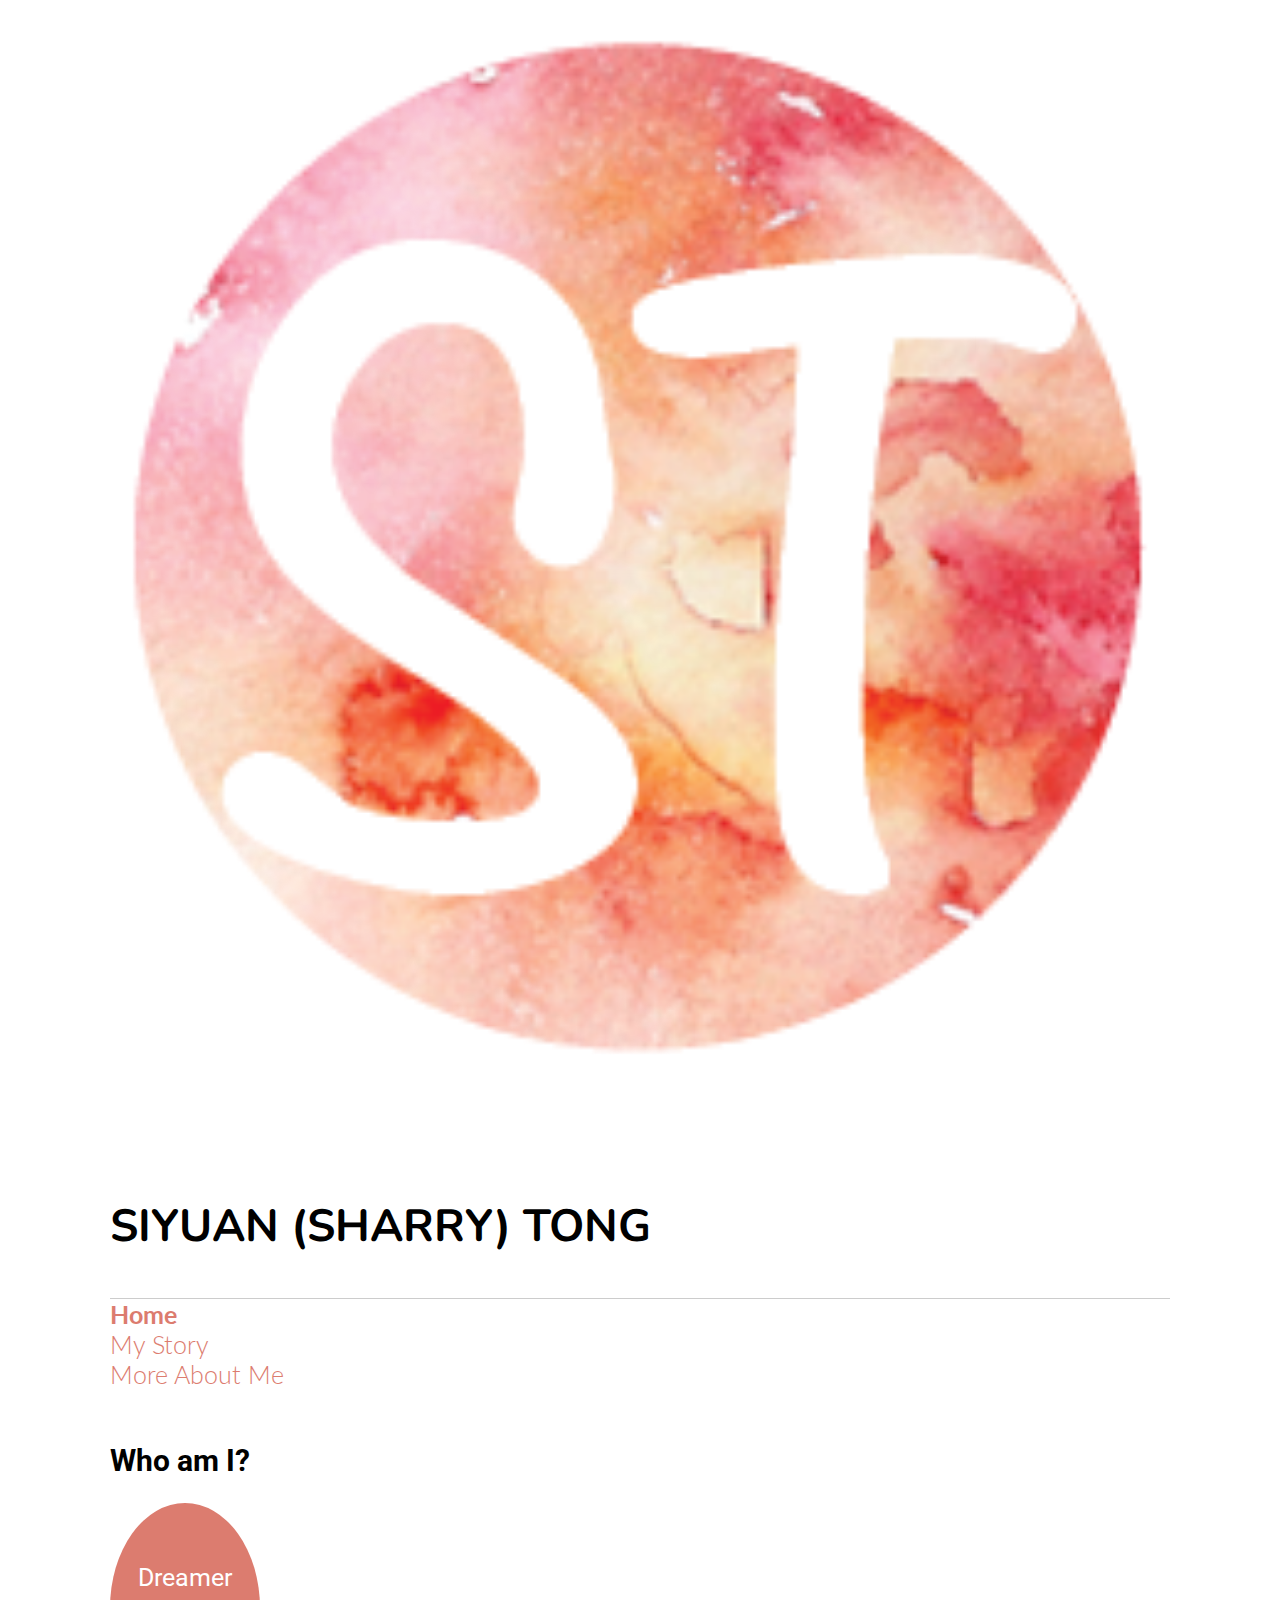
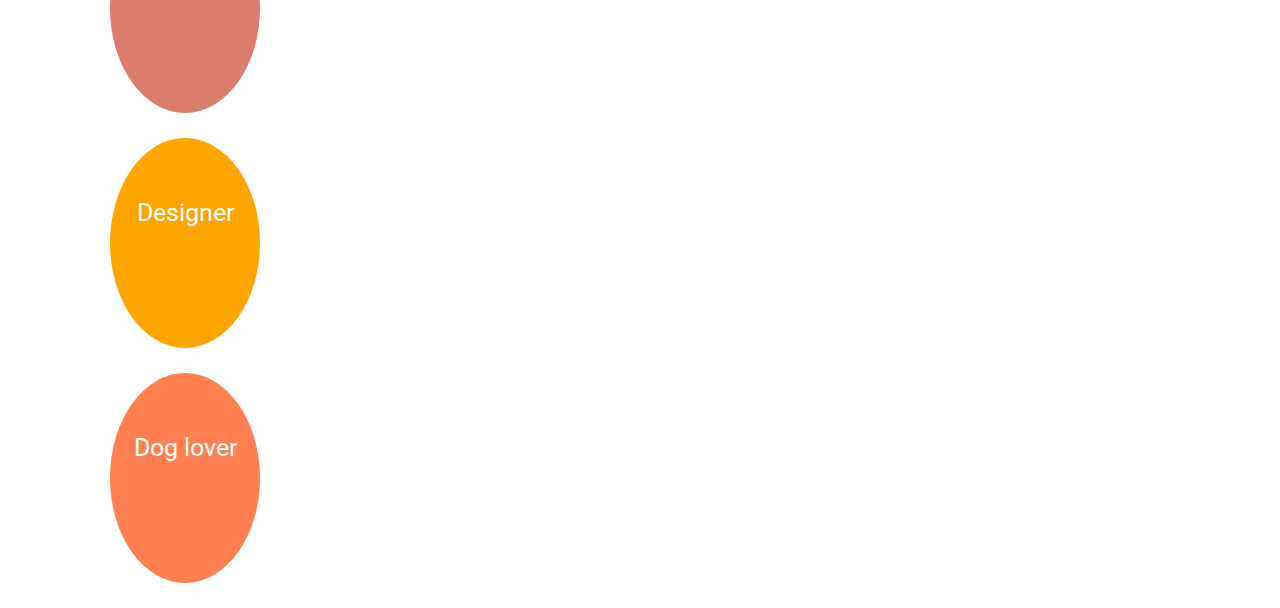
<file: index.html>
<!DOCTYPE html>
<html>
    <head>
        <title>Siyuan (Sharry) Tong</title>
        
        
        <link rel="stylesheet" href="https://maxcdn.bootstrapcdn.com/bootstrap/4.0.0-beta/css/bootstrap.min.css" integrity="sha384-/Y6pD6FV/Vv2HJnA6t+vslU6fwYXjCFtcEpHbNJ0lyAFsXTsjBbfaDjzALeQsN6M" crossorigin="anonymous">

        <link rel="stylesheet" href="css/animate.css">
        <link rel="stylesheet" href="css/main.css">
        
    
    </head>
    
        <body>
        
            
         <div class="container">
                
                    <div class="row title">
                        <div class="col col-12 col-md-3">
                             <img src="img/logo.png" alt="logo" id="logo">
                        </div>
                        <div class="col col-12 col-md-9 currentpage">
                             <h1>Siyuan (Sharry) Tong</h1>
                        </div>
                    </div>
            </div>
               
            <div class="container">    
                <nav>
                    <div class="row">
                        <div class="col col-12 col-md-4 currentpage"><a href="index.html">Home</a></div>
                        <div class="col col-12 col-md-4"><a href="story.html">My Story</a></div>
                        <div class="col col-12 col-md-4"><a href="more.html">More About Me</a></div>
                    </div>
                </nav>
                
                
                
                <div class="row">
                    <div class="col col-12">
                        <h2>Who am I?</h2>
                       <!-- <p><a href="" id="click">click for more</a></p> -->
                        
                        
                    </div>
                </div>
                
                
                <div class="row description">
                    <div class="col col-12 col-sm-4"><p class="p1 animated fadeInUp">Dreamer</p></div>
                    <div class="col col-12 col-sm-4"><p class="p2 animated fadeInUp">Designer</p></div>
                    <div class="col col-12 col-sm-4"><p class="p3 animated fadeInUp">Dog lover</p></div>
                </div>
            

                
            </div>
        
            
            
            
      
            
            
        <script src="https://code.jquery.com/jquery-3.2.1.slim.min.js" integrity="sha384-KJ3o2DKtIkvYIK3UENzmM7KCkRr/rE9/Qpg6aAZGJwFDMVNA/GpGFF93hXpG5KkN" crossorigin="anonymous"></script>
<script src="https://cdnjs.cloudflare.com/ajax/libs/popper.js/1.11.0/umd/popper.min.js" integrity="sha384-b/U6ypiBEHpOf/4+1nzFpr53nxSS+GLCkfwBdFNTxtclqqenISfwAzpKaMNFNmj4" crossorigin="anonymous"></script>
<script src="https://maxcdn.bootstrapcdn.com/bootstrap/4.0.0-beta/js/bootstrap.min.js" integrity="sha384-h0AbiXch4ZDo7tp9hKZ4TsHbi047NrKGLO3SEJAg45jXxnGIfYzk4Si90RDIqNm1" crossorigin="anonymous"></script>
       
       
  <!--  
      <script src="https://ajax.googleapis.com/ajax/libs/jquery/1.11.3/jquery.min.js"></script>      
       <script>
           $('#click').on('click',function(){
            $('#p1').addClass('animated fadeInUp');
        });
       </script>
-->
        
        
    </body>

</html>
</file>
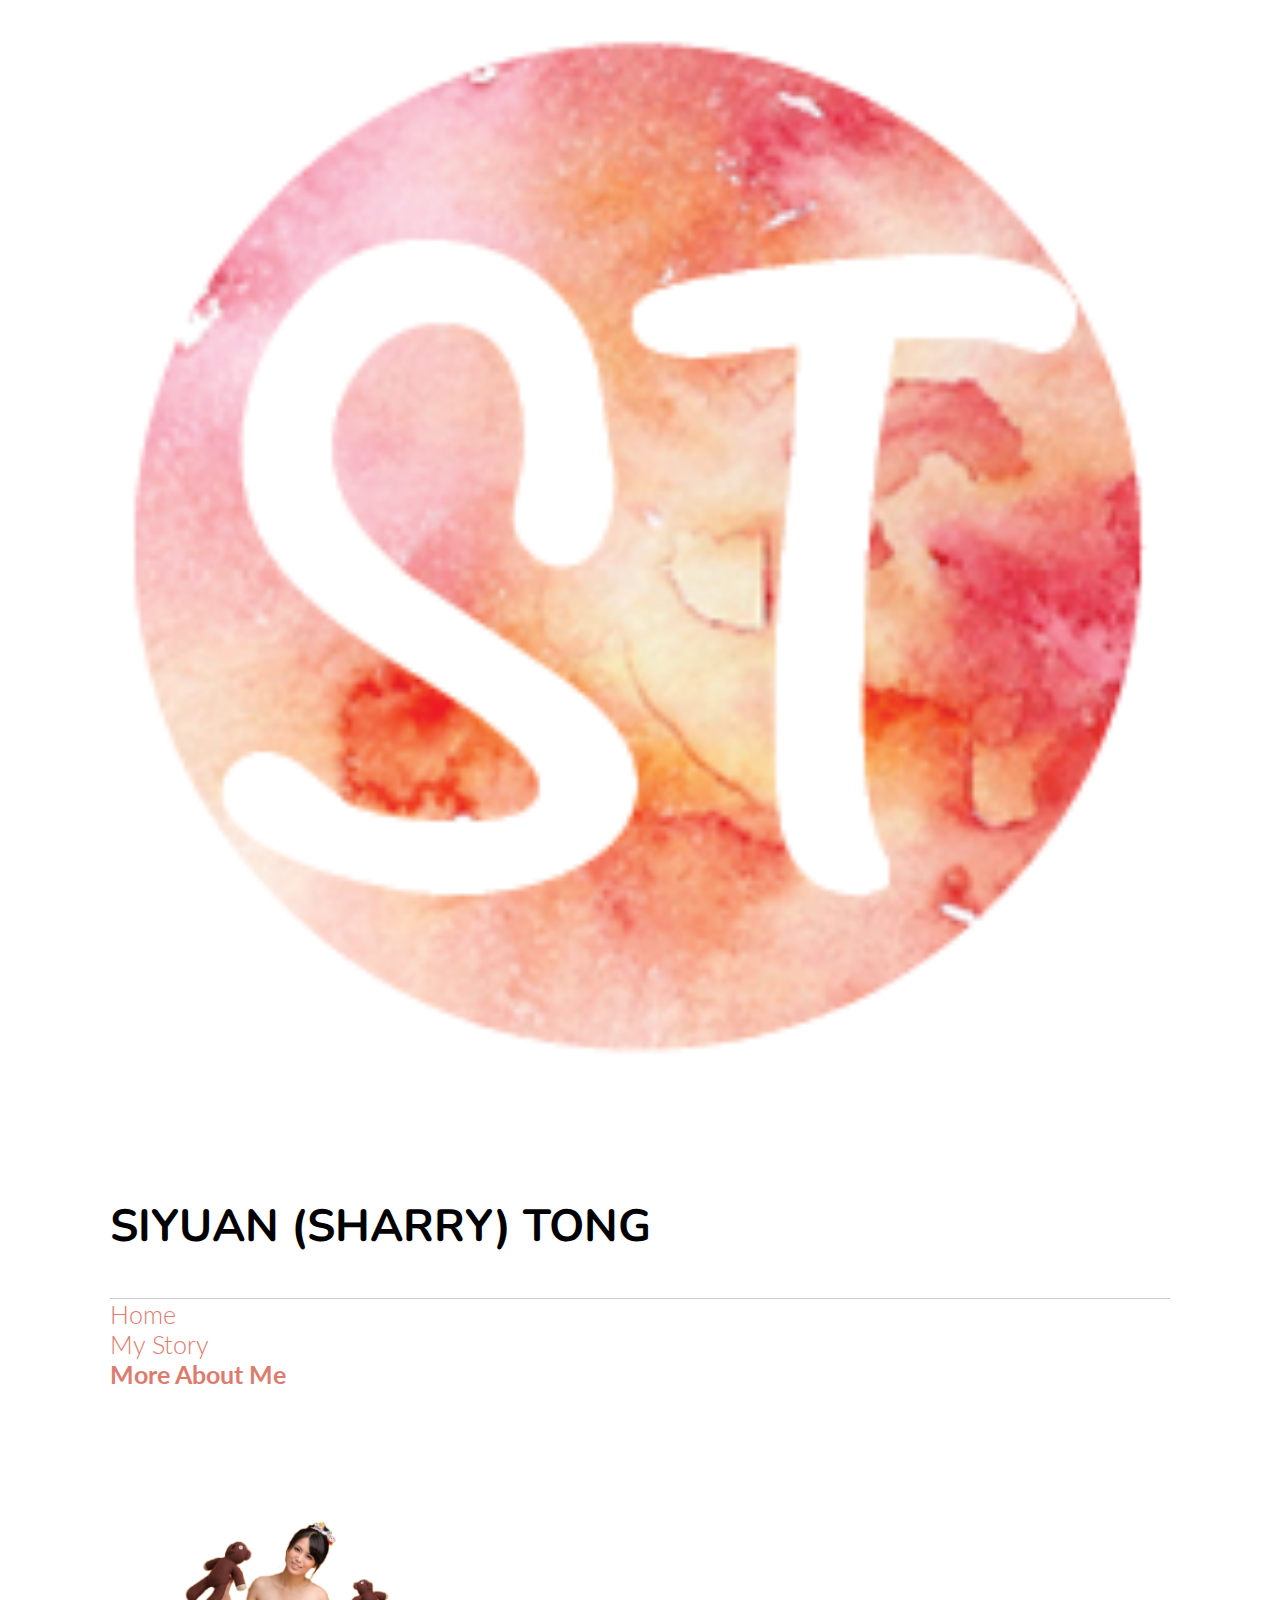
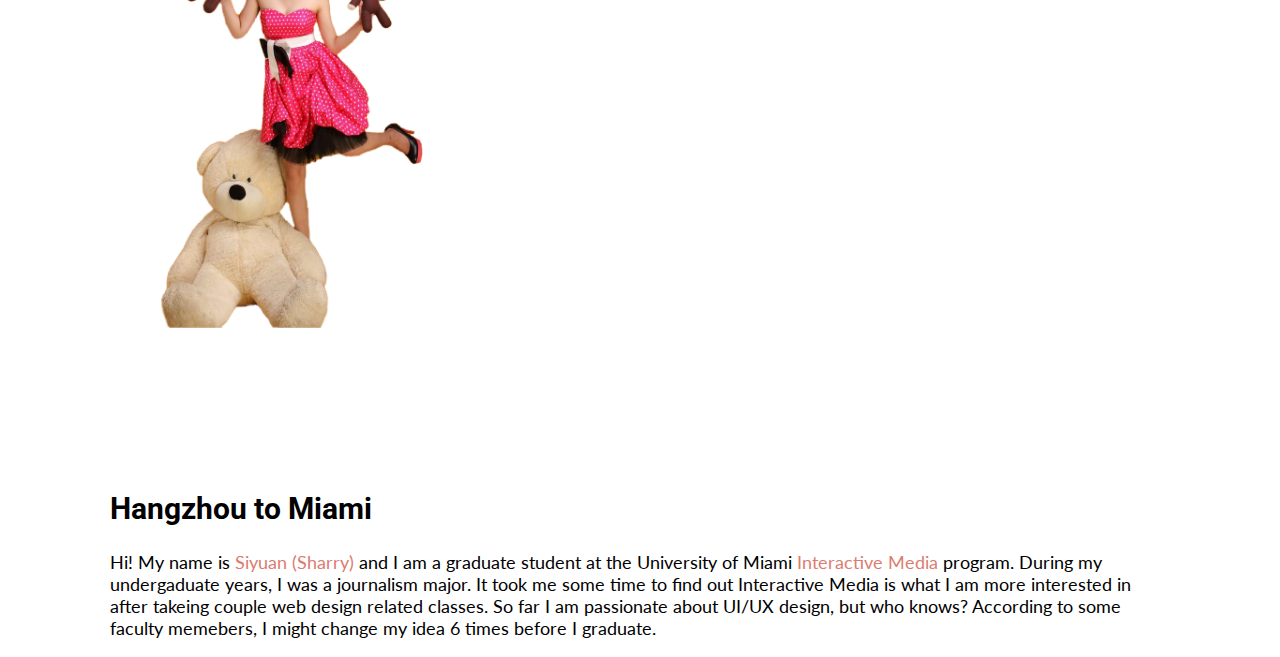
<file: more.html>
<!DOCTYPE html>
<html>
    <head>
        <title>Siyuan (Sharry) Tong</title>
        
        
        <link rel="stylesheet" href="https://maxcdn.bootstrapcdn.com/bootstrap/4.0.0-beta/css/bootstrap.min.css" integrity="sha384-/Y6pD6FV/Vv2HJnA6t+vslU6fwYXjCFtcEpHbNJ0lyAFsXTsjBbfaDjzALeQsN6M" crossorigin="anonymous">

        <link rel="stylesheet" href="css/animate.css">
        <link rel="stylesheet" href="css/main.css">
        
    
    </head>
    
        <body>
            
            <div class="container">
                
                    <div class="row title">
                        <div class="col col-12 col-md-3">
                             <img src="img/logo.png" alt="logo" id="logo">
                        </div>
                        <div class="col col-12 col-md-9 currentpage">
                             <h1>Siyuan (Sharry) Tong</h1>
                        </div>
                    </div>
            </div>

               
            <div class="container">
                <nav>
                    <div class="row">
                        <div class="col col-12 col-md-4"><a href="index.html">Home</a></div>
                        <div class="col col-12 col-md-4"><a href="story.html">My Story</a></div>
                        <div class="col col-12 col-md-4 currentpage"><a href="more.html">More About Me</a></div>
                    </div>
                </nav>
                
                
                
                <div class="row">
                    <div class="col col-12 col-md-6 col-lg-4">
                        <figure><img src="img/mephoto.png" alt="me" width="300"></figure>
                    </div>
                    <div class="col col-12 col-md-6 col-lg-8 more animated bounceIn">
                        <h2>Hangzhou to Miami</h2>
                        <p>Hi! My name is <span>Siyuan (Sharry)</span> and I am a graduate student at the University of Miami <span>Interactive Media</span> program. During my undergaduate years, I was a journalism major. It took me some time to find out Interactive Media is what I am more interested in after takeing couple web design related classes. So far I am passionate about UI/UX design, but who knows? According to some faculty memebers, I might change my idea 6 times before I graduate.</p>
                    </div>
                </div>
            
            
            
            
        </div>    
            
            
        

            
    
      
            
            
        <script src="https://code.jquery.com/jquery-3.2.1.slim.min.js" integrity="sha384-KJ3o2DKtIkvYIK3UENzmM7KCkRr/rE9/Qpg6aAZGJwFDMVNA/GpGFF93hXpG5KkN" crossorigin="anonymous"></script>
<script src="https://cdnjs.cloudflare.com/ajax/libs/popper.js/1.11.0/umd/popper.min.js" integrity="sha384-b/U6ypiBEHpOf/4+1nzFpr53nxSS+GLCkfwBdFNTxtclqqenISfwAzpKaMNFNmj4" crossorigin="anonymous"></script>
<script src="https://maxcdn.bootstrapcdn.com/bootstrap/4.0.0-beta/js/bootstrap.min.js" integrity="sha384-h0AbiXch4ZDo7tp9hKZ4TsHbi047NrKGLO3SEJAg45jXxnGIfYzk4Si90RDIqNm1" crossorigin="anonymous"></script>
        
        
    </body>

</html>
</file>
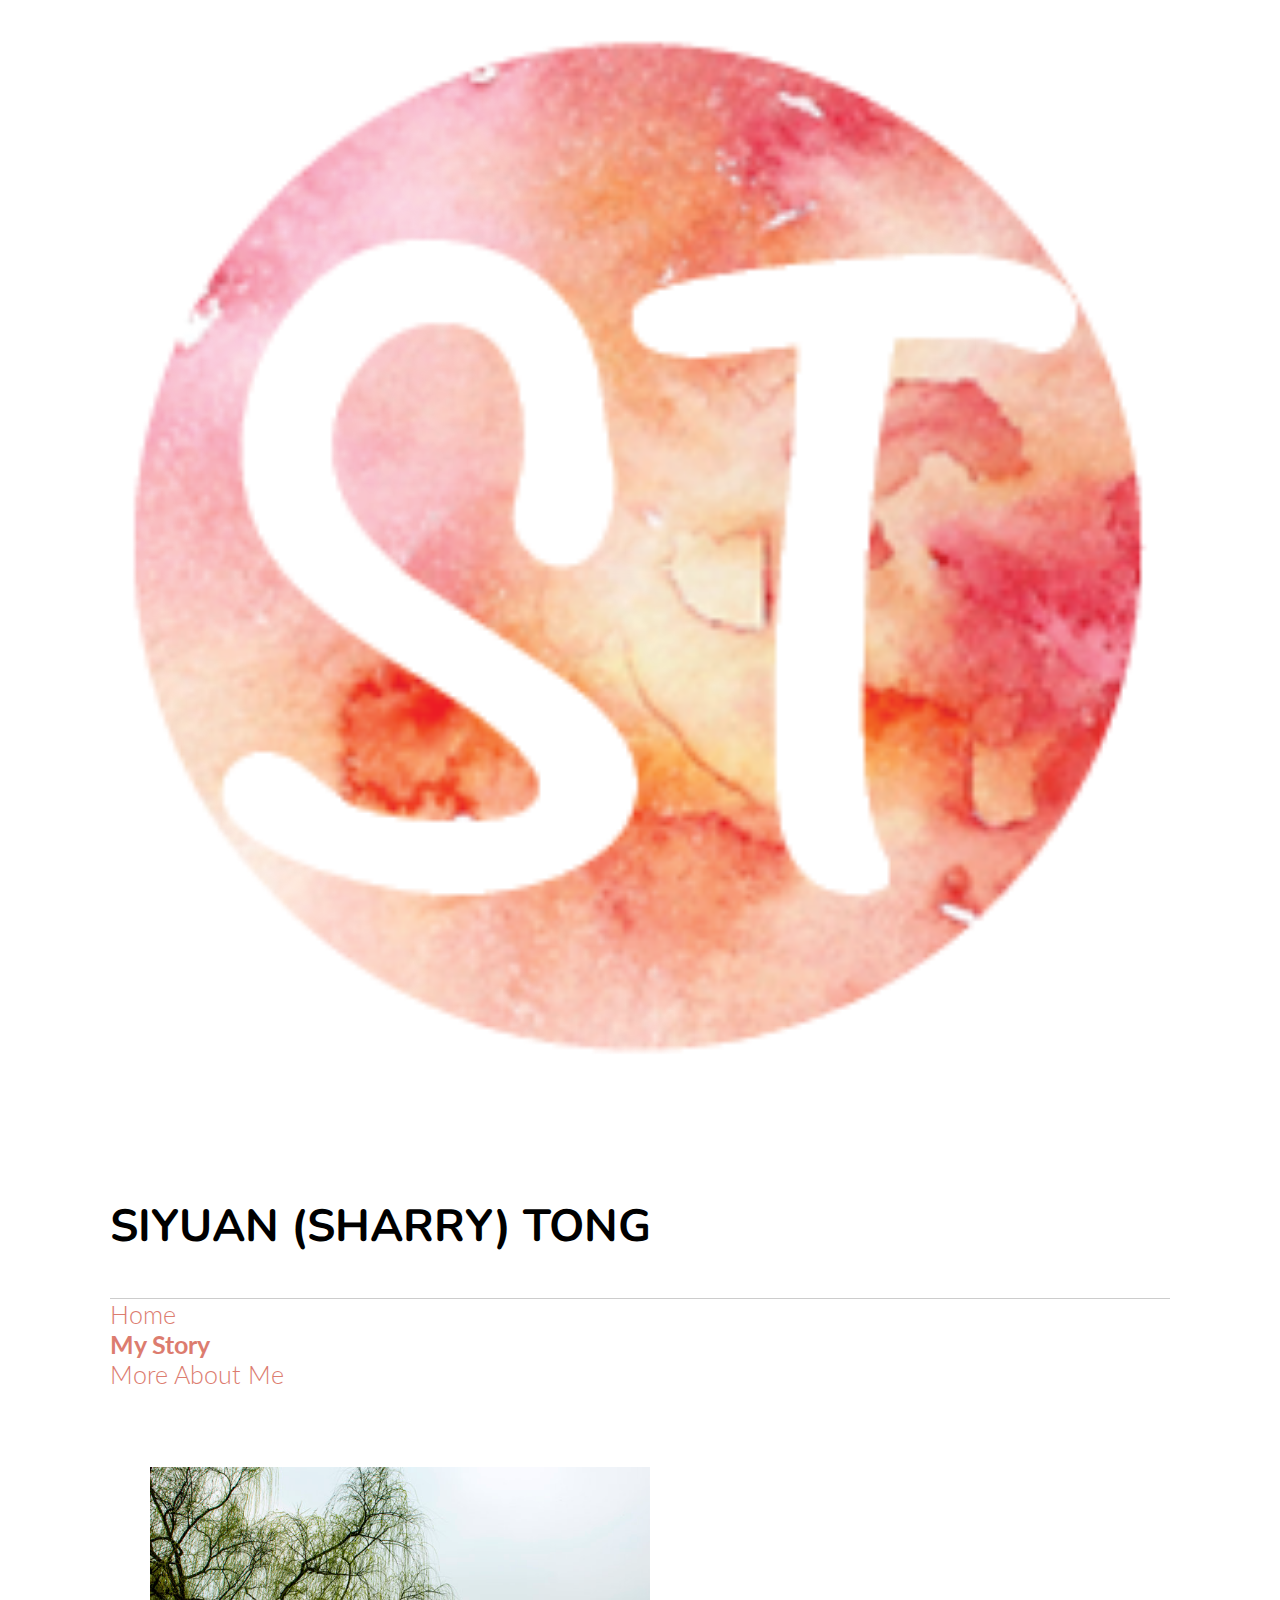
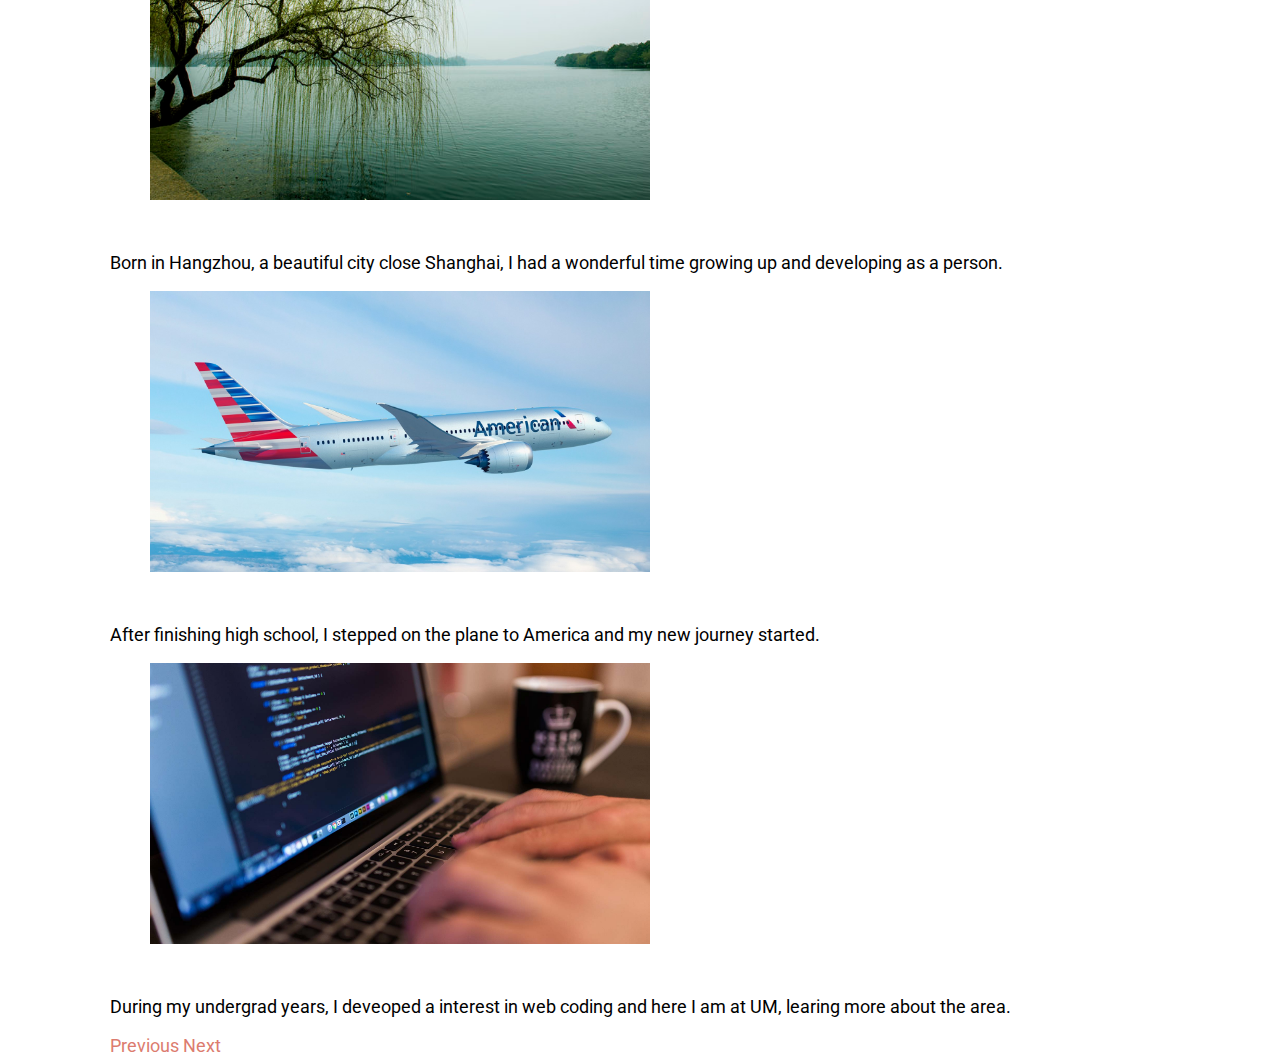
<file: story.html>
<!DOCTYPE html>
<html>
    <head>
        <title>Siyuan (Sharry) Tong</title>
        
        
        <link rel="stylesheet" href="https://maxcdn.bootstrapcdn.com/bootstrap/4.0.0-beta/css/bootstrap.min.css" integrity="sha384-/Y6pD6FV/Vv2HJnA6t+vslU6fwYXjCFtcEpHbNJ0lyAFsXTsjBbfaDjzALeQsN6M" crossorigin="anonymous">

        
        <link rel="stylesheet" href="css/main.css">
        
    
    </head>
    
        <body>
            
            <div class="container">
                
                    <div class="row title">
                        <div class="col col-12 col-md-3">
                             <img src="img/logo.png" alt="logo" id="logo">
                        </div>
                        <div class="col col-12 col-md-9 currentpage">
                             <h1>Siyuan (Sharry) Tong</h1>
                        </div>
                    </div>
            </div>
            
            
            <div class="container">
                <nav>
                    <div class="row">
                        <div class="col col-12 col-md-4"><a href="index.html">Home</a></div>
                        <div class="col col-12 col-md-4 currentpage"><a href="story.html">My Story</a></div>
                        <div class="col col-12 col-md-4"><a href="more.html">More About Me</a></div>
                    </div>
                </nav>
                



                <div id="mystory" class="carousel slide" data-ride="carousel">
                  
                   <div class="carousel-inner">
                   
                    <div class="carousel-item active">
                      <div class="row">   
                        <div class="col col-12 col-md-6">
                            <figure><img src="img/hangzhou.jpeg" alt="me" width="300"></figure>
                        </div>
                        <div class="col col-12 col-md-6">
                            <p>Born in Hangzhou, a beautiful city close Shanghai, I had a wonderful time growing up and developing as a person.</p>
                        </div>
                      </div>
                    </div>
                    
                    
                    <div class="carousel-item">
                        <div class="row">
                            <div class="col col-12 col-md-6">
                                <figure><img src="img/plane.jpg" alt="plane" width="300"></figure>
                            </div>
                            <div class="col col-12 col-md-6">
                                <p>After finishing high school, I stepped on the plane to America and my new journey started.</p>
                            </div>
                        </div>
                    </div>
                    
                    <div class="carousel-item">
                        <div class="row">
                            <div class="col col-12 col-md-6">
                                <figure><img src="img/computer.jpg" alt="computer" width="300"></figure>
                            </div> 
                            <div class="col col-12 col-md-6">
                                <p>During my undergrad years, I deveoped a interest in web coding and here I am at UM, learing more about the area.</p>
                            </div>  
                        </div>
                    </div>
                    
                  </div>
                  
                  <a class="carousel-control-prev" href="#mystory" role="button" data-slide="prev">
                    <span class="carousel-control-prev-icon" aria-hidden="true"></span>
                    <span class="sr-only">Previous</span>
                  </a>
                  <a class="carousel-control-next" href="#mystory" role="button" data-slide="next">
                    <span class="carousel-control-next-icon" aria-hidden="true"></span>
                    <span class="sr-only">Next</span>
                  </a>
                </div>
                
          </div>
<!-- 
                <div class="row">   
                    <div class="col col-12 col-md-6">
                        <figure><img src="img/hangzhou.jpeg" alt="me" width="300"></figure>
                    </div>
                    <div class="col col-12 col-md-6">
                        <p>Born in Hangzhou, a beautiful city close Shanghai, I had a wonderful time growing up and developing as a person.</p>
                    </div>
                </div>
                
                
                <div class="row">
                    <div class="col col-12 col-md-6">
                        <figure><img src="img/plane.jpg" alt="me" width="300"></figure>
                    </div>
                    <div class="col col-12 col-md-6">
                        <p>After finishing high school, I stepped on the plane to America and my new journey started.</p>
                    </div>
                </div>
                
                
                <div class="row">
                    <div class="col col-12 col-md-6">
                        <figure><img src="img/computer.jpg" alt="me" width="300"></figure>
                    </div> 
                    <div class="col col-12 col-md-6">
                        <p>During my undergrad years, I deveoped a interest in web coding and here I am at UM, learing more about the area.</p>
                    </div>  
                </div>
            </div>
            
            -->
        
           
           
            
            
            
            
            
            
            
       

            
    
      
            
            
        <script src="https://code.jquery.com/jquery-3.2.1.slim.min.js" integrity="sha384-KJ3o2DKtIkvYIK3UENzmM7KCkRr/rE9/Qpg6aAZGJwFDMVNA/GpGFF93hXpG5KkN" crossorigin="anonymous"></script>
<script src="https://cdnjs.cloudflare.com/ajax/libs/popper.js/1.11.0/umd/popper.min.js" integrity="sha384-b/U6ypiBEHpOf/4+1nzFpr53nxSS+GLCkfwBdFNTxtclqqenISfwAzpKaMNFNmj4" crossorigin="anonymous"></script>
<script src="https://maxcdn.bootstrapcdn.com/bootstrap/4.0.0-beta/js/bootstrap.min.js" integrity="sha384-h0AbiXch4ZDo7tp9hKZ4TsHbi047NrKGLO3SEJAg45jXxnGIfYzk4Si90RDIqNm1" crossorigin="anonymous"></script>
       
       <script>
          $('.carousel').carousel({
              interval:false
          }); 
      </script>
        
        
    </body>

</html>
</file>
<file: css/main.css>
@import url(http://fonts.googleapis.com/css?family=Nunito:400,700);
@import url(http://fonts.googleapis.com/css?family=Lato:300,700);
@import url(http://fonts.googleapis.com/css?family=Roboto);



body {
    font-family: 'Roboto', sans-serif;
    font-size: 12px;
    padding-left: 8%;
    padding-right: 8%;
}

h1 {
    font-family: 'Nunito';
    text-transform: uppercase;
    padding-top: 10px;
    font-size: 20px;
    font-weight: 700;
}

nav {
    font-family: 'Lato';
    font-weight: 300;
    text-align: left;
    font-size: 15px;
    padding-bottom: 20px;
}

h2 {
    font-size: 18px;
}

a {
    color: rgb(220,124,111); /* peach pink */
    text-decoration: none;
}

a:hover {
    color: orange;
}

.description p {
    width: 60px;
    text-align: center;
     
}

.p1 {
    background: rgb(220,124,111); /* peach pink */
    color: white;
}

.p2 {
    background: orange;
    color: white;
}

.p3 {
    background-color: coral;
    color: white;
}

.currentpage {
    font-weight: 700;
}


.title {
    border-bottom: 1px solid #ccc;
}

#logo {
    width: 60px;
    padding-top: 10px;
}

.carousel-item img {
    width: 300px;
}

.more p {
    font-family: 'Lato';
}

span {
    color: rgb(220,124,111);
}


/* Small devices (landscape phones, 576px and up)*/
@media (min-width: 576px) { 
    #logo {
        width: 30%;
        margin: auto;
    }
    
    body {
        font-size: 15px;
    }
    
    h1 {
        padding-top: 20px;
        font-size: 30px;
    }
    
    nav {
        font-size: 20px;
    }
    
    h2 {
        font-size: 25px;
    }
    
    .description p {
        border-radius: 50%;
        width: 70px;
        height: 70px;
        text-align: center;
        padding-top: 20px;
    }

}

/* Medium devices (tablets, 768px and up)*/
@media (min-width: 768px) { 
    #logo {
        width: 100%;
        margin: auto;
    }
    
    body {
        font-size: 18px;
    }
    
    h1 {
        padding-top: 65px;
        font-size: 35px;
        
    }
    
    h2 {
        font-size: 30px;
    }
    
    .title {
        padding-bottom: 10px;
    }
    
    .description p {
        border-radius: 50%;
        width: 100px;
        height: 100px;
        text-align: center;
        padding-top: 40px;
    }
    
    .carousel {
        padding-top: 30px;
    }
    
    .more {
        padding-top: 75px;
    }

}
   

/* Large devices (desktops, 992px and up)*/
@media (min-width: 992px) {
    #logo {
        width: 100%;
        margin: auto;
    }
    
    h1 {
        padding-top: 90px;
        font-size: 45px;
    }
    
    nav {
        font-size: 25px;
        padding-bottom: 30px;
    }
    
    img {
    max-width: 100%;
    }
    
    .description p {
        width: 150px;
        height: 150px;
        padding-top: 60px;
        font-size: 25px;
    }
    
    .carousel-item img {
    width: 500px;
    }
    
    .carousel-item p {
        padding-top: 30px;
    }
}
</file>
